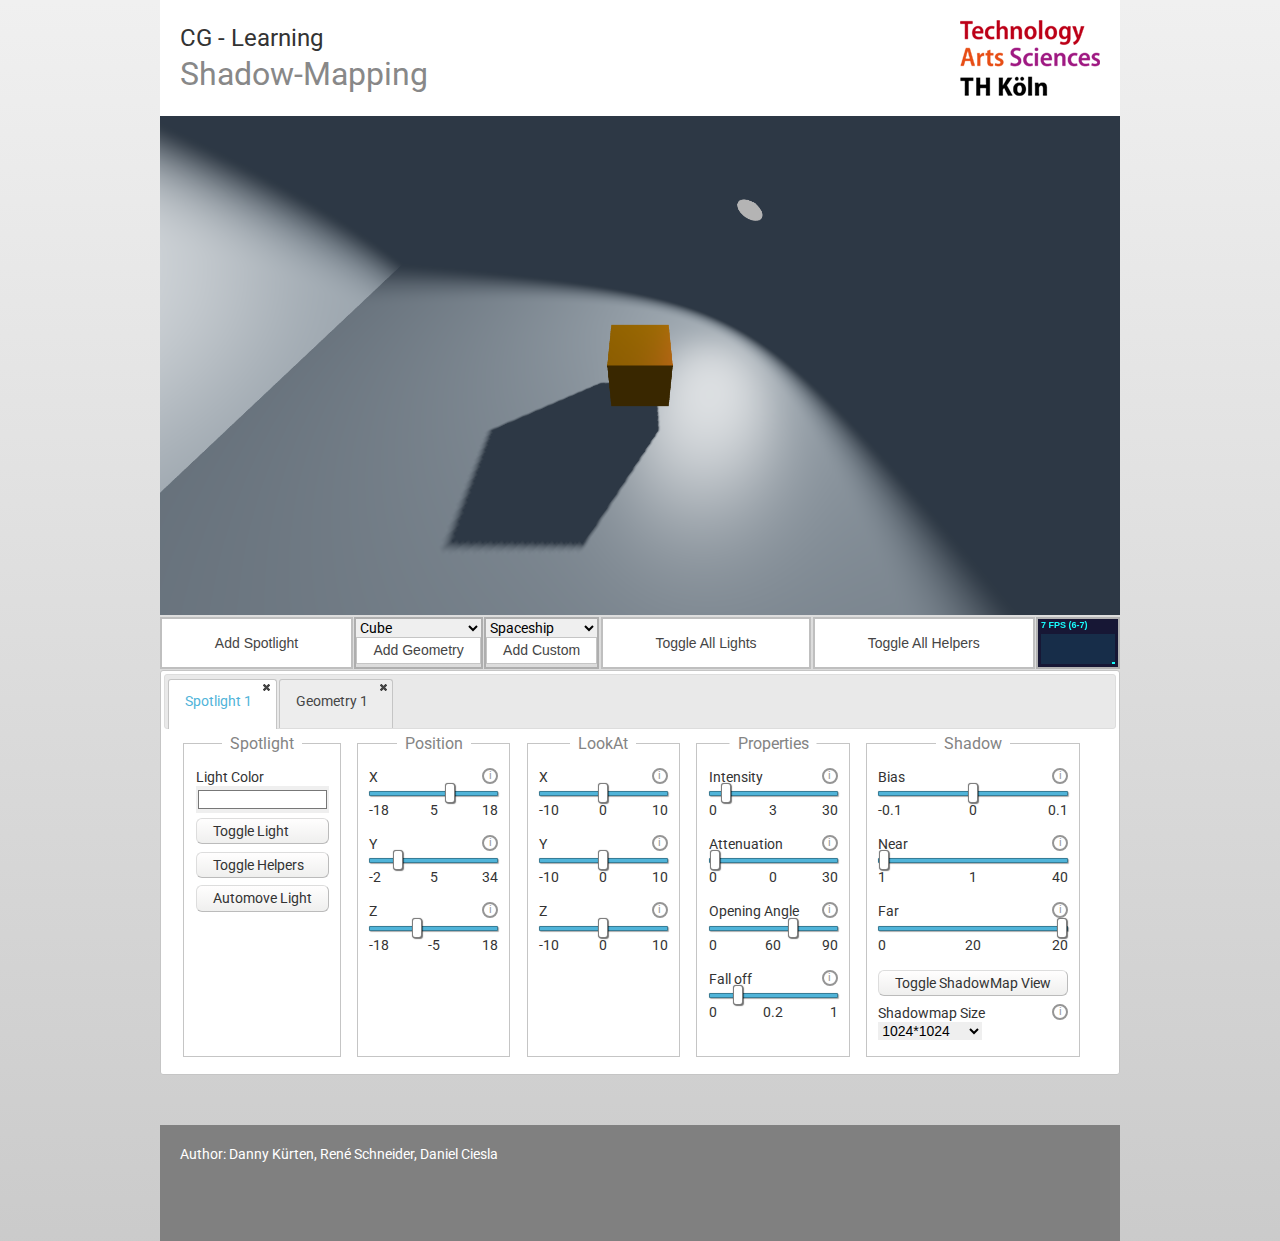
<file: ShadowmappingTool/index.html>
﻿<!doctype html>
<html lang="de-de">
<head>
    <meta charset="UTF-8">
    <title>TH Köln | CG-Learning | Shadow-Mapping</title>


    <link href='https://fonts.googleapis.com/css?family=Roboto:400,300,700,500|Roboto+Condensed:400,300,700'
          rel='stylesheet' type='text/css'>
    <link href="css/css.css" rel="stylesheet"/>
    <link href="js/jquery-ui-1_12_1/jquery-ui.css" rel="stylesheet">
    <script src="js/jquery-3.1.1.min.js"></script>

    <script src="js/three.min.js"></script>
    <script src="js/stats.min.js"></script>
    <script src="js/ShadowMapViewer.js"></script>
    <script src="js/UnpackDepthRGBAShader.js"></script>

    <script src="js/app.js"></script>
    <script src="js/AbstractShape.js"></script>
    <script src="js/GeometricalShape.js"></script>
    <script src="js/CustomShape.js"></script>
    <script src="js/SpotLight.js"></script>
    <!-- Loaders
    <script src="js/FileLoader.js"></script>
    <script src="js/JSONLoader.js"></script>
    <script src="js/ObjectLoader.js"></script>
    <script src="js/OBJLoader.js"></script>
    -->
    <script src="js/OrbitControls.js"></script>
    <script src="js/DragControls.js"></script>
    <script src="js/TrackballControls.js"></script>

    <script>
        var app;
        $(document).ready(function () {
            app = new App(document.getElementById("canvas--container"));
            console.log("App created");
            createTab("Spotlight");
            createTab("Basic");
            $( "#tabs" ).tabs({ active: 0 });           //Set Spotlight Tab on active
            for (var i = 0; i <= app.targets.length; i++) {
                if (app.targets == 'undefined') {
                    console.log("undefined found")
                }
                ;

            }
        });
    </script>
</head>

<body>

<div class="wrapper">
    <header>
        <img src="images/logo_THKoeln.png" alt="Logo der TH Köln"/>
        <h1>
            CG - Learning<br/>
            <span>Shadow-Mapping</span>
        </h1>
    </header>

    <main>
        <div id="canvas--container"></div>
        <div id="toolbar">
            <button id="button3" onclick="createTab('Spotlight')" class="ui-button ui-corner-all ui-widget">Add Spotlight</button>
            <div>
                <select id="geometry">
                    <option value="Box" selected>Cube</option>
                    <option value="Triangle">Pyramide</option>
                    <option value="Sphere">Sphere</option>
                </select>
                <button id="button4" onclick="createTab('Basic')" class="ui-button ui-corner-all ui-widget">Add Geometry</button>
            </div>
            <div>
                <select value="obj/monster.js" id="custom">
                    <option value="obj/ship/star-trek-sovereign-class-ussgeblendert.json">Spaceship</option>
                    <option value="obj/tank/german-panzer-ww2-ausf-b.json">Tank</option>
                    <option value="obj/train/steam-train.json">Train</option>
                </select>
                <button id="button5" onclick="createTab('Custom')" class="ui-button ui-corner-all ui-widget">Add Custom</button>
            </div>

            <button id="button1" onclick="app.toggleAllLights()" class="ui-button ui-corner-all ui-widget">Toggle All Lights</button>
            <button id="button2" onclick="app.toggleAllHelpers()" class="ui-button ui-corner-all ui-widget">Toggle All Helpers</button>
        </div>
        <div id="tabs">
            <ul>
            </ul>
        </div>

        <div id="templates" style="display:none"> <!-- Tab Templates -->
            <div id="Basic_template">
                <div class="group">

                    <div class="half">

                        <div class="title">Geometry</div>

                        <label for="colorPicker">Material Color</label>
                        <input type="color" onchange="app.currentTarget.setColHex(this.value)" id="colorPickerObject" class="colorPicker" value="#FF5900">

                        <label for="colorPicker">Specular Color</label>
                        <input type="color" onchange="app.currentTarget.setSpecHex(this.value)" id="colorPickerObjectSpecular" class="colorPicker" value="#FF5900">

                        <input type="checkbox" onchange="app.currentTarget.changeWireFrame()" id="wireFrame" class="toggleCheckbox">
                        <label for="wireFrame" class="margintop">Toggle Wireframe</label>

                        <input type="checkbox" onchange="app.changeTarget(this)" id="target" class="toggleCheckbox">
                        <label for="target">Focus Spotlights</label>

                    </div>

                    <div class="half">

                        <div class="title">Position</div>

                        <div class="inputWrapper">
                            <div class="tooltip">
                                <div class="tooltipButton">
                                </div>
                                <div class="tooltipContent">
                                    Set the X-Coordinate of the selected object
                                </div>
                            </div>
                            <label for="posX">X</label>
                            <input id="posX" oninput="app.currentTarget.setXPos(this.value)" type="range" min="-16" max="16" value="0"
                                   step=".5"/>
                            <div class="values">
                                <span>-16</span><span id="posXValue">0</span><span>16</span>
                            </div>
                        </div>

                        <div class="inputWrapper">
                            <div class="tooltip">
                                <div class="tooltipButton">
                                </div>
                                <div class="tooltipContent">
                                    Set the Y-Coordinate of the selected object
                                </div>
                            </div>
                            <label for="posY">Y</label>
                            <input id="posY" oninput="app.currentTarget.setYPos(this.value)" type="range" min="-0" max="32" value="0"
                                   step=".5"/>
                            <div class="values">
                                <span>0</span><span id="posYValue">0</span><span>32</span>
                            </div>
                        </div>

                        <div class="inputWrapper">
                            <div class="tooltip">
                                <div class="tooltipButton">
                                </div>
                                <div class="tooltipContent">
                                    Set the Z-Coordinate of the selected object
                                </div>
                            </div>
                            <label for="posZ">Z</label>
                            <input id="posZ" oninput="app.currentTarget.setZPos(this.value)" type="range" min="-16" max="16" value="0"
                                   step=".5"/>
                            <div class="values">
                                <span>-16</span><span id="posZValue">0</span><span>16</span>
                            </div>
                        </div>
                    </div>

                    <div class="half">

                        <div class="title">Size</div>

                        <div class="inputWrapper">
                            <div class="tooltip">
                                <div class="tooltipButton">
                                </div>
                                <div class="tooltipContent">
                                    Scale the X-Size of the selected object
                                </div>
                            </div>
                            <label for="scaleX">X</label>
                            <input id="scaleX" oninput="app.currentTarget.setXScale(this.value)" type="range" min=".1" max="5" value="1"
                                   step=".1"/>
                            <div class="values">
                                <span>0.1</span><span id="scaleXValue">1</span><span>5</span>
                            </div>
                        </div>

                        <div class="inputWrapper">
                            <div class="tooltip">
                                <div class="tooltipButton">
                                </div>
                                <div class="tooltipContent">
                                    Scale the Y-Size of the selected object
                                </div>
                            </div>
                            <label for="scaleY">Y</label>
                            <input id="scaleY" oninput="app.currentTarget.setYScale(this.value)" type="range" min=".1" max="5" value="1"
                                   step=".1"/>
                            <div class="values">
                                <span>0.1</span><span id="scaleYValue">1</span><span>5</span>
                            </div>
                        </div>

                        <div class="inputWrapper">
                            <div class="tooltip">
                                <div class="tooltipButton">
                                </div>
                                <div class="tooltipContent">
                                    Scale the Z-Size of the selected object
                                </div>
                            </div>
                            <label for="scaleZ">Z</label>
                            <input id="scaleZ" oninput="app.currentTarget.setZScale(this.value)" type="range" min=".1" max="5" value="1"
                                   step=".1"/>
                            <div class="values">
                                <span>0.1</span><span id="scaleZValue">1</span><span>5</span>
                            </div>
                        </div>
                    </div>

                    <div class="half">

                        <div class="title">Rotate</div>

                        <div class="inputWrapper">
                            <div class="tooltip">
                                <div class="tooltipButton">
                                </div>
                                <div class="tooltipContent">
                                    Rotate the selected object in X-Axis
                                </div>
                            </div>
                            <label for="rotateX">X</label>
                            <input id="rotateX" oninput="app.currentTarget.setXRotation(this.value)" type="range" min="0" max="360"
                                   value="0" step="1"/>
                            <div class="values">
                                <span>0</span><span id="rotateXValue">0</span><span>360</span>
                            </div>
                        </div>

                        <input type="checkbox" onchange="app.currentTarget.toggleXRotation()" id="toggleRotationX" class="toggleCheckbox">
                        <label for="toggleRotationX">Toggle X Rotation</label>

                        <div class="inputWrapper">
                            <div class="tooltip">
                                <div class="tooltipButton">
                                </div>
                                <div class="tooltipContent">
                                    Rotate the selected object in Y-Axis
                                </div>
                            </div>
                            <label for="rotateY">Y</label>
                            <input id="rotateY" oninput="app.currentTarget.setYRotation(this.value)" type="range" min="0" max="360"
                                   value="0" step="1"/>
                            <div class="values">
                                <span>0</span><span id="rotateYValue">0</span><span>360</span>
                            </div>
                        </div>

                        <input type="checkbox" onchange="app.currentTarget.toggleYRotation()" id="toggleRotationY" class="toggleCheckbox">
                        <label for="toggleRotationY">Toggle Y Rotation</label>

                        <div class="inputWrapper">
                            <div class="tooltip">
                                <div class="tooltipButton">
                                </div>
                                <div class="tooltipContent">
                                    Rotate the selected object in Z-Axis
                                </div>
                            </div>
                            <label for="rotateZ">Z</label>
                            <input id="rotateZ" oninput="app.currentTarget.setZRotation(this.value)" type="range" min="0" max="360"
                                   value="0" step="1"/>
                            <div class="values">
                                <span>0</span><span id="rotateZValue">0</span><span>360</span>
                            </div>
                        </div>

                        <input type="checkbox" onchange="app.currentTarget.toggleZRotation()" id="toggleRotationZ" class="toggleCheckbox">
                        <label for="toggleRotationZ">Toggle Z Rotation</label>

                    </div>

                    <div class="half">

                        <div class="title">PolygonOffset</div>

                        <input type="checkbox" onchange="app.currentTarget.setPolygonOffSet()" id="togglePolygonOffset" class="toggleCheckbox">
                        <label for="togglePolygonOffset">Toggle Polygon Offset</label>

                        <div class="inputWrapper">
                            <div class="tooltip">
                                <div class="tooltipButton">
                                </div>
                                <div class="tooltipContent">
                                    Set the factor of the polygon offset
                                </div>
                            </div>
                            <label for="factor">Factor</label>
                            <input id="factor" oninput="app.currentTarget.setFactor(this.value)" type="range" min="-5" max="5" value="1" step="1"/>
                            <div class="values">
                                <span>-5</span><span id="factorValue">1</span><span>5</span>
                            </div>
                        </div>


                        <div class="inputWrapper">
                            <div class="tooltip">
                                <div class="tooltipButton">
                                </div>
                                <div class="tooltipContent">
                                    Set the units of the polygon offset
                                </div>
                            </div>
                            <label for="units">Units</label>
                            <input id="units" oninput="app.currentTarget.setUnits(this.value)" type="range" min="0" max="10" value="0.1" step="0.1"/>
                            <div class="values">
                                <span>0</span><span id="unitsValue">0.1</span><span>1</span>
                            </div>
                        </div>

                    </div>
                </div>
            </div>

            <div id="Custom_template">
                <div class="group">

                    <div class="half">
                        <div class="title">CustomObject</div>
                        <input type="checkbox" onchange="app.changeTarget(this)" id="targetcustom" class="toggleCheckbox">
                        <label for="targetcustom">Focus Spotlights</label>
                    </div>

                    <div class="half">
                        <div class="title">Position</div>
                        <div class="inputWrapper">
                            <div class="tooltip">
                                <div class="tooltipButton">
                                </div>
                                <div class="tooltipContent">
                                    Set the X-Coordinate of the selected custom object
                                </div>
                            </div>
                            <label for="customPosX">X</label>
                            <input id="customPosX" oninput="app.currentTarget.setXPos(this.value)" type="range" min="-18" max="18" value="0" step=".5"/>
                            <div class="values">
                                <span>-18</span><span id="customPosXValue">0</span><span>18</span>
                            </div>
                        </div>

                        <div class="inputWrapper">
                            <div class="tooltip">
                                <div class="tooltipButton">
                                </div>
                                <div class="tooltipContent">
                                    Set the Y-Coordinate of the selected custom object
                                </div>
                            </div>
                            <label for="customPosY">Y</label>
                            <input id="customPosY"  oninput="app.currentTarget.setYPos(this.value)" type="range" min="-2" max="36" value="0" step=".5"/>
                            <div class="values">
                                <span>-2</span><span id="customPosYValue">0</span><span>36</span>
                            </div>
                        </div>

                        <div class="inputWrapper">
                            <div class="tooltip">
                                <div class="tooltipButton">
                                </div>
                                <div class="tooltipContent">
                                    Set the Z-Coordinate of the selected custom object
                                </div>
                            </div>
                            <label for="customPosZ">Z</label>
                            <input id="customPosZ" oninput="app.currentTarget.setZPos(this.value)"  type="range" min="-18" max="18" value="0" step=".5"/>
                            <div class="values">
                                <span>-18</span><span id="customPosZValue">0</span><span>18</span>
                            </div>
                        </div>
                    </div>

                    <div class="half">
                        <div class="title">Size</div>
                        <div class="inputWrapper">
                            <div class="tooltip">
                                <div class="tooltipButton">
                                </div>
                                <div class="tooltipContent">
                                    Scale the X-Size of the selected custom object
                                </div>
                            </div>
                            <label for="scaleCustomX">X</label>
                            <input id="scaleCustomX" oninput="app.currentTarget.setXScale(this.value)" type="range" min=".1" max="5" value="1" step=".1" />
                            <div class="values">
                                <span>0.1</span><span id="scaleCustomXValue">1</span><span>5</span>
                            </div>
                        </div>

                        <div class="inputWrapper">
                            <div class="tooltip">
                                <div class="tooltipButton">
                                </div>
                                <div class="tooltipContent">
                                    Scale the Y-Size of the selected custom object
                                </div>
                            </div>
                            <label for="scaleCustomY">Y</label>
                            <input id="scaleCustomY" oninput="app.currentTarget.setYScale(this.value)" type="range" min=".1" max="5" value="1" step=".1" />
                            <div class="values">
                                <span>0.1</span><span id="scaleCustomYValue">1</span><span>5</span>
                            </div>
                        </div>

                        <div class="inputWrapper">
                            <div class="tooltip">
                                <div class="tooltipButton">
                                </div>
                                <div class="tooltipContent">
                                    Scale the Z-Size of the selected custom object
                                </div>
                            </div>
                            <label for="scaleCustomZ">Z</label>
                            <input id="scaleCustomZ" oninput="app.currentTarget.setZScale(this.value)" type="range" min=".1" max="5" value="1" step=".1" />
                            <div class="values">
                                <span>0.1</span><span id="scaleCustomZValue">1</span><span>5</span>
                            </div>
                        </div>
                    </div>

                    <div class="half">
                        <div class="title">Rotation</div>
                        <div class="inputWrapper">
                            <div class="tooltip">
                                <div class="tooltipButton">
                                </div>
                                <div class="tooltipContent">
                                    Rotate the selected custom object in X-Axis
                                </div>
                            </div>
                            <label for="rotateCustomX">X</label>
                            <input id="rotateCustomX" oninput="app.currentTarget.setXRotation(this.value)" type="range" min="0" max="360" value="0" step="1" />
                            <div class="values">
                                <span>0</span><span id="rotateCustomXValue">0</span><span>360</span>
                            </div>
                        </div>
                        <input type="checkbox" onchange="app.currentTarget.toggleXRotation()" id="toggleCustomRotationX" class="toggleCheckbox">
                        <label for="toggleCustomRotationX">Toggle X Rotation</label>

                        <div class="inputWrapper">
                            <div class="tooltip">
                                <div class="tooltipButton">
                                </div>
                                <div class="tooltipContent">
                                    Rotate the selected custom object in Y-Axis
                                </div>
                            </div>
                            <label for="rotateCustomY">Y</label>
                            <input id="rotateCustomY" oninput="app.currentTarget.setYRotation(this.value)" type="range" min="0" max="360" value="0" step="1" />
                            <div class="values">
                                <span>0</span><span id="rotateCustomYValue">0</span><span>360</span>
                            </div>
                        </div>
                        <input type="checkbox" onchange="app.currentTarget.toggleYRotation()" id="toggleCustomRotationY" class="toggleCheckbox">
                        <label for="toggleCustomRotationY">Toggle Y Rotation</label>

                        <div class="inputWrapper">
                            <div class="tooltip">
                                <div class="tooltipButton">
                                </div>
                                <div class="tooltipContent">
                                    Rotate the selected custom object in Z-Axis
                                </div>
                            </div>
                            <label for="rotateCustomZ">Z</label>
                            <input id="rotateCustomZ" oninput="app.currentTarget.setZRotation(this.value)" type="range" min="0" max="360" value="0" step="1" />
                            <div class="values">
                                <span>0</span><span id="rotateCustomZValue">0</span><span>360</span>
                            </div>
                        </div>
                        <input type="checkbox" onchange="app.currentTarget.toggleZRotation()" id="toggleCustomRotationZ" class="toggleCheckbox">
                        <label for="toggleCustomRotationZ">Toggle Z Rotation</label>
                    </div>

                </div>
            </div>

            <div id="Spotlight_template">
                <div class="group">

                    <div class="half">
                        <div class="title">Spotlight</div>

                        <label for="colorPicker">Light Color</label>
                        <input type="color" onchange="app.currentTarget.setColHex(this.value)" id="colorPicker" class="colorPicker" value="#ffffff">

                        <div class="radio_container margintop">
                            <input type="checkbox" onclick="app.currentTarget.toggleLight()" id="toggleLight" class="toggleCheckbox" >
                            <label for="toggleLight">Toggle Light</label>

                            <input type="checkbox" onchange="app.currentTarget.toggleHelpers()" id="toggleHelpers" class="toggleCheckbox">
                            <label for="toggleHelpers">Toggle Helpers</label>

                            <input type="checkbox" onchange="app.currentTarget.setAutoMove()" id="moveLight" class="toggleCheckbox">
                            <label for="moveLight">Automove Light</label>

                        </div>

                    </div>

                    <div class="half">
                        <div class="title">Position</div>
                        <div class="inputWrapper">
                            <div class="tooltip">
                                <div class="tooltipButton">
                                </div>
                                <div class="tooltipContent">
                                    Set the X-Coordinate of the selected spotlight
                                </div>
                            </div>
                            <label for="spotPosX">X</label>
                            <input id="spotPosX" oninput="app.currentTarget.setXPos(this.value),app.currentTarget.setIndicatorPosX(this.value)" type="range" min="-18" max="18" value="5" step=".5"/>
                            <div class="values">
                                <span>-18</span><span id="spotPosXValue">5</span><span>18</span>
                            </div>
                        </div>

                        <div class="inputWrapper">
                            <div class="tooltip">
                                <div class="tooltipButton">
                                </div>
                                <div class="tooltipContent">
                                    Set the Y-Coordinate of the selected spotlight
                                </div>
                            </div>
                            <label for="spotPosY">Y</label>
                            <input id="spotPosY" oninput="app.currentTarget.setYPos(this.value),app.currentTarget.setIndicatorPosY(this.value)" type="range" min="-2" max="34" value="5" step=".5"/>
                            <div class="values">
                                <span>-2</span><span id="spotPosYValue">5</span><span>34</span>
                            </div>
                        </div>

                        <div class="inputWrapper">
                            <div class="tooltip">
                                <div class="tooltipButton">
                                </div>
                                <div class="tooltipContent">
                                    Set the Z-Coordinate of the selected spotlight
                                </div>
                            </div>
                            <label for="spotPosZ">Z</label>
                            <input id="spotPosZ" oninput="app.currentTarget.setZPos(this.value),app.currentTarget.setIndicatorPosZ(this.value)" type="range" min="-18" max="18" value="-5" step=".5"/>
                            <div class="values">
                                <span>-18</span><span id="spotPosZValue">-5</span><span>18</span>
                            </div>
                        </div>
                    </div>

                    <div class="half">
                        <div class="title">LookAt</div>
                        <div class="inputWrapper">
                            <div class="tooltip">
                                <div class="tooltipButton">
                                </div>
                                <div class="tooltipContent">
                                    Move the X-Coordinate of the Spotlights Target
                                </div>
                            </div>
                            <label for="LookAtXPosX">X</label>
                            <input id="LookAtXPosX" oninput="app.currentTarget.xTarget(this.value)" type="range" min="-10" max="10" value="0" step=".5"/>
                            <div class="values">
                                <span>-10</span><span id="LookAtXPosXValue">0</span><span>10</span>
                            </div>
                        </div>


                        <div class="inputWrapper">
                            <div class="tooltip">
                                <div class="tooltipButton">
                                </div>
                                <div class="tooltipContent">
                                    Move the Y-Coordinate of the Spotlights Target
                                </div>
                            </div>
                            <label for="LookAtYPosY">Y</label>
                            <input id="LookAtYPosY" oninput="app.currentTarget.yTarget(this.value)" type="range" min="-10" max="10" value="0" step=".5"/>
                            <div class="values">
                                <span>-10</span><span id="LookAtYPosYValue">0</span><span>10</span>
                            </div>
                        </div>

                        <div class="inputWrapper">
                            <div class="tooltip">
                                <div class="tooltipButton">
                                </div>
                                <div class="tooltipContent">
                                    Move the Z-Coordinate of the Spotlights Target
                                </div>
                            </div>
                            <label for="LookAtZPosZ">Z</label>
                            <input id="LookAtZPosZ" oninput="app.currentTarget.zTarget(this.value)" type="range" min="-10" max="10" value="0" step=".5"/>
                            <div class="values">
                                <span>-10</span><span id="LookAtZPosZValue">0</span><span>10</span>
                            </div>
                        </div>
                    </div>

                    <div class="half">
                        <div class="title">Properties</div>
                        <div class="inputWrapper">
                            <div class="tooltip">
                                <div class="tooltipButton">
                                </div>
                                <div class="tooltipContent">
                                    Set the numeric value of the light's strength/<strong>INTENSITY</strong>
                                </div>
                            </div>
                            <label for="intensity">Intensity</label>
                            <input id="intensity" oninput="app.currentTarget.setIntensity(this.value)" type="range" min="0" max="30" value="3" step="0.1"/>
                            <div class="values">
                                <span>0</span><span id="intensityValue">3</span><span>30</span>
                            </div>
                        </div>

                        <div class="inputWrapper">
                            <div class="tooltip">
                                <div class="tooltipButton">
                                </div>
                                <div class="tooltipContent">
                                    Set the maximum <strong>DISTANCE</strong> from origin where light will shine whose intensity is attenuated linearly based on distance from origin ( 0 = infinity )
                                </div>
                            </div>
                            <label for="distance">Attenuation</label>
                            <input id="distance" oninput="app.currentTarget.setDistance(this.value)" type="range" min="0" max="30" value="0" step="1"/>
                            <div class="values">
                                <span>0</span><span id="distanceValue">0</span><span>30</span>
                            </div>
                        </div>

                        <div class="inputWrapper">
                            <div class="tooltip">
                                <div class="tooltipButton">
                                </div>
                                <div class="tooltipContent">
                                    Set the maximum <strong>ANGLE</strong> of light dispersion from its direction
                                </div>
                            </div>
                            <label for="angle">Opening Angle</label>
                            <input id="angle" oninput="app.currentTarget.setAngle(this.value)" type="range" min="0" max="90" value="60" step="1"/>
                            <div class="values">
                                <span>0</span><span id="angleValue">60</span><span>90</span>
                            </div>
                        </div>

                        <div class="inputWrapper">
                            <div class="tooltip">
                                <div class="tooltipButton">
                                </div>
                                <div class="tooltipContent">
                                    Set the percent of the spotlight cone that is attenuated due to <strong>PENUMBRA</strong>
                                </div>
                            </div>
                            <label for="penumbra">Fall off</label>
                            <input id="penumbra" oninput="app.currentTarget.setPenumbra(this.value)" type="range" min="0" max="1" value=".2" step="0.05"/>
                            <div class="values">
                                <span>0</span><span id="penumbraValue">0.2</span><span>1</span>
                            </div>
                        </div>
                    </div>
                    <div class="half">
                        <div class="title">Shadow</div>
                        <div class="inputWrapper">
                            <div class="tooltip">
                                <div class="tooltipButton">
                                </div>
                                <div class="tooltipContent">
                                    Set the offset of the shadows position
                                </div>
                            </div>
                            <label for="bias">Bias</label>
                            <input id="bias" oninput="app.currentTarget.setBias(this.value)" type="range" min="-0.1" max="0.1" value="0" step=".0001"/>
                            <div class="values">
                                <span>-0.1</span><span id="biasValue">0</span><span>0.1</span>
                            </div>
                        </div>

                        <div class="inputWrapper">
                            <div class="tooltip">
                                <div class="tooltipButton">
                                </div>
                                <div class="tooltipContent">
                                    Set the minimum distance where objectives cast shadows
                                </div>
                            </div>
                            <label for="near">Near</label>
                            <input id="near" oninput="app.currentTarget.setNear(this.value)" type="range" min="1" max="40" value="1" step=".5"/>
                            <div class="values">
                                <span>1</span><span id="nearValue">1</span><span>40</span>
                            </div>
                        </div>

                        <div class="inputWrapper">
                            <div class="tooltip">
                                <div class="tooltipButton">
                                </div>
                                <div class="tooltipContent">
                                    Set the maximum distance where objectives cast shadows
                                </div>
                            </div>
                            <label for="far">Far</label>
                            <input id="far" oninput="app.currentTarget.setFar(this.value)" type="range" min="0" max="20" value="20" step=".5"/>
                            <div class="values">
                                <span>0</span><span id="farValue">20</span><span>20</span>
                            </div>
                        </div>

                        <input type="checkbox" onchange="app.toggleShadowMap(this)" id="toggleShadowViewer" class="toggleCheckbox" >
                        <label for="toggleShadowViewer">Toggle ShadowMap View</label>

                        <div class="inputWrapper">
                            <div class="tooltip">
                                <div class="tooltipButton">
                                </div>
                                <div class="tooltipContent">
                                    Set the resolution of the shadow map
                                </div>
                            </div>
                            <label for="selectShadowMapSize" class="margintop">Shadowmap Size</label>
                            <select id="selectShadowMapSize" onchange="app.currentTarget.setShadowMapSize(this.options[this.selectedIndex].value)">
                                <option value="64">64*64</option>
                                <option value="128">128*128</option>
                                <option value="256">256*256</option>
                                <option value="512">512*512</option>
                                <option value="1024" selected>1024*1024</option>
                                <option value="2048">2048*2048</option>
                                <option value="4096">4096*4096</option>
                                <option value="8192">8192*8192</option>
                                <option value="16384">16384*16384</option>
                            </select>
                        </div>

                    </div>

                </div>
            </div>
        </div>
        <script src="js/jquery-ui-1_12_1/external/jquery/jquery.js"></script>
        <script src="js/jquery-ui-1_12_1/jquery-ui.js"></script>
    </main>

    <footer>
        Author: Danny Kürten, René Schneider, Daniel Ciesla
    </footer>
</div>

<script>
    var tab_Type = $("#tab_type"),
        tabTemplate = "<li><a href='#{href}'>#{label}</a> <span class='ui-icon ui-icon-close' role='presentation'>Remove Tab</span></li>",
        tabCounter = 0;

    var tabs = $("#tabs").tabs();

    $('#tabs').on('tabsactivate', function (event, ui) {
        app.currentTarget = app.targets[ui.newTab.index()];
        //verhindert dass spotLight functionen auf andere objekte aufgerufen werden.
        if(app.currentTarget.threeobject != null) {
            if (app.currentTarget.threeobject.type != "SpotLight") {
                $('#moveLight').attr('checked', false);
            }
        }
    });

    function addTab() {
        createTab(tab_Type.val());
    }

    var geometryCount = 1,
        customCount = 1,
        spotlightCount = 1;

    // Actual addTab function: adds new tab using the input from the form above
    function createTab(objectType) {
        var label;
        var name = $("#object_name");
        var element;
        if (objectType == "Basic")
        {
            var type = $("#geometry");
            element = new GeometricalShape(type[0].value);
            label = 'Geometry ' + geometryCount;
            geometryCount++;
        }
        else if (objectType == "Custom")
        {
            var type = $("#custom");
            element = new CustomShape(type.val(), app.scene);// Sonderfall, da das Objekt erst später hinzugefügt wird
            label = 'Custom ' + customCount;
            customCount++;
        }
        else if (objectType == "Spotlight")
        {
            element = new SpotLight();
            label = 'Spotlight ' + spotlightCount;
            spotlightCount++;
        }
        else return;
        app.addObject(element);
        var id = "tabs-" + tabCounter,
            li = $(tabTemplate.replace(/#\{href\}/g, "#" + id).replace(/#\{label\}/g, label))


        var templates = document.querySelector('#templates');
        var template = document.querySelector('#' + objectType + '_template');
        var templateClone = template.cloneNode(true);
        var ids = templateClone.querySelectorAll('[id], [for]');
        ids.forEach(function(id) {
            if(id.id) {
                id.id = id.id + tabCounter;
            }
            if(id.getAttribute('for')) {
                id.setAttribute('for', id.getAttribute('for') + tabCounter);
            }
        });


        var inputs = templateClone.querySelectorAll('input[type="range"]');
        inputs.forEach(function(input) {
            input.addEventListener('input', function() {
                var values = this.nextSibling.nextSibling;
                values.querySelector('[id]').innerHTML = this.value;
            });
        });

        tabs.find(".ui-tabs-nav").append(li);
        templateClone.id = id;
        tabs.append(templateClone);
        tabs.tabs("refresh");
        var tabCount = $('#tabs >ul >li').length;
        $( "#tabs" ).tabs({ active: tabCount-1 });
        tabCounter++;
    }

    // Close icon: removing the tab on click
    tabs.on("click", "span.ui-icon-close", function () {
        var panelId = $(this).closest("li").remove().attr("aria-controls");
        app.removeObject(app.targets[$("#" + panelId).index() - 1]);
        $("#" + panelId).remove();
        tabs.tabs("refresh");
    });

</script>

</body>
</html>
</file>
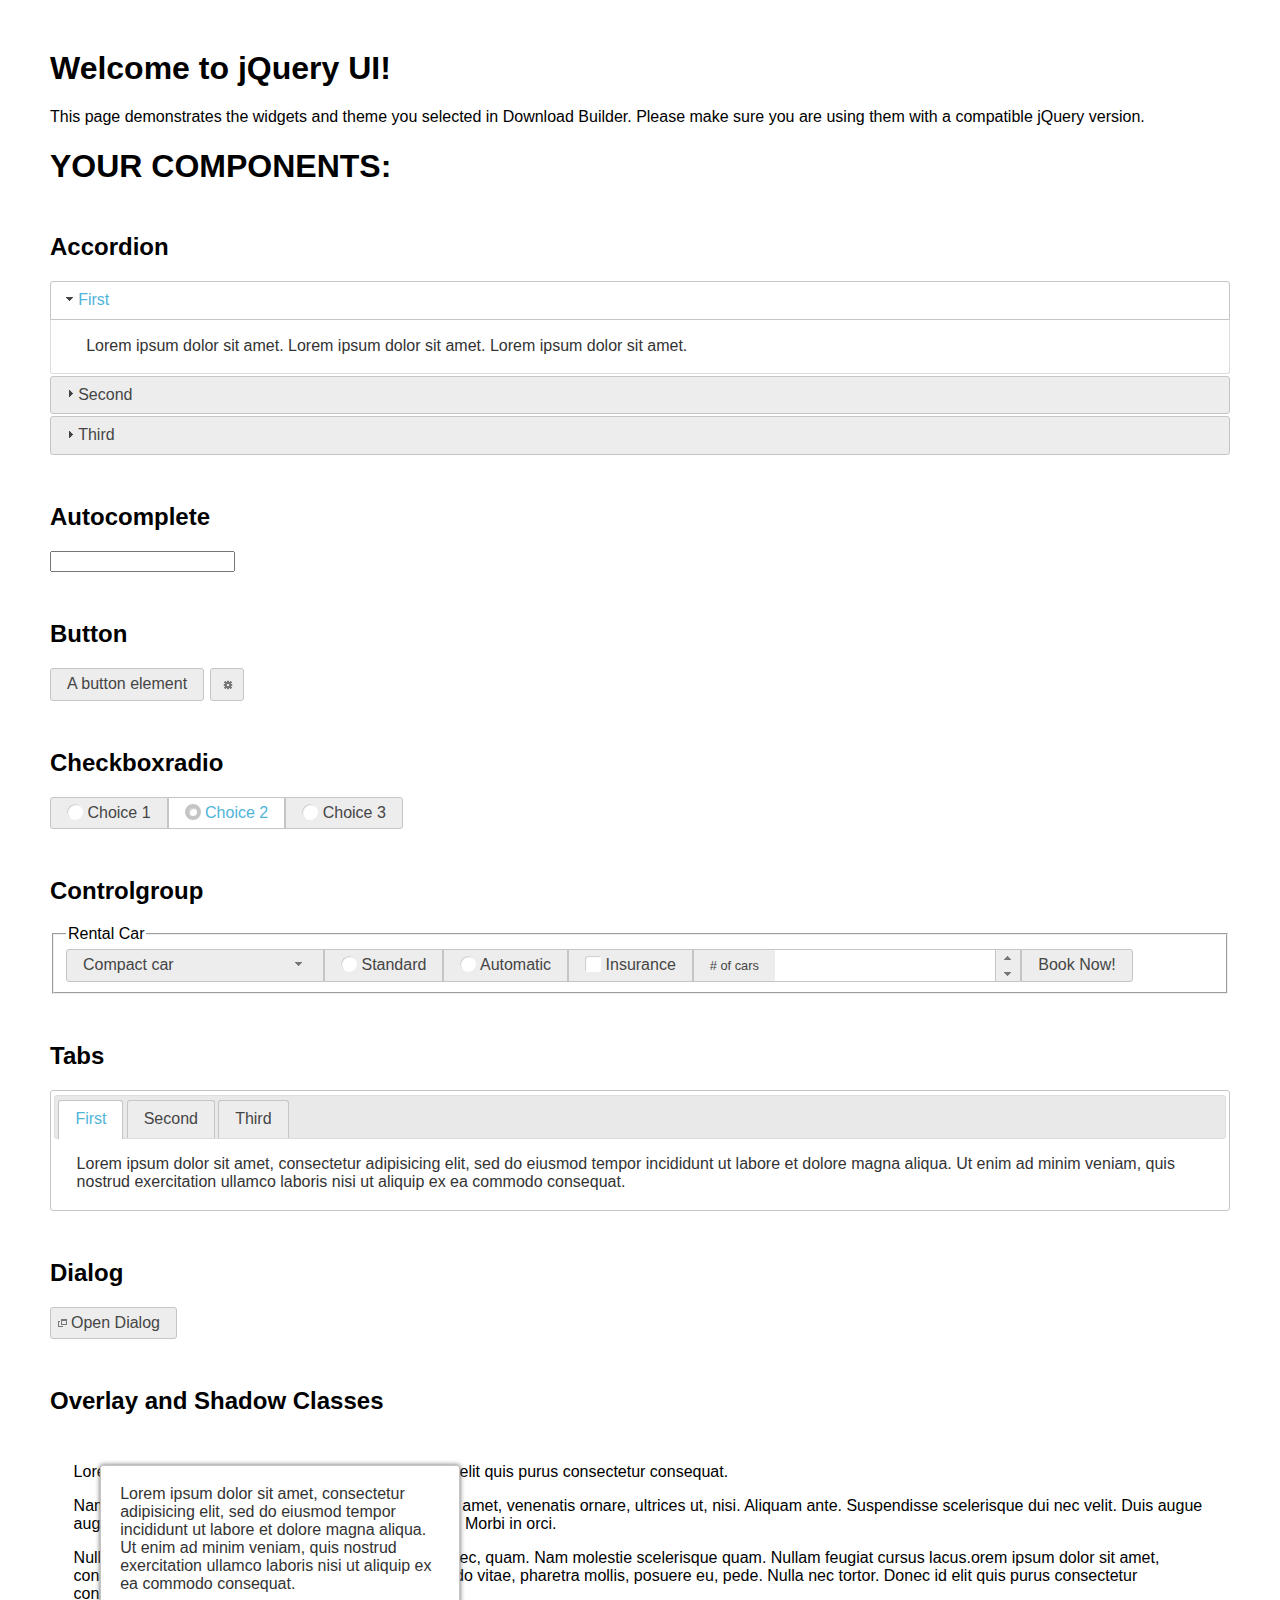
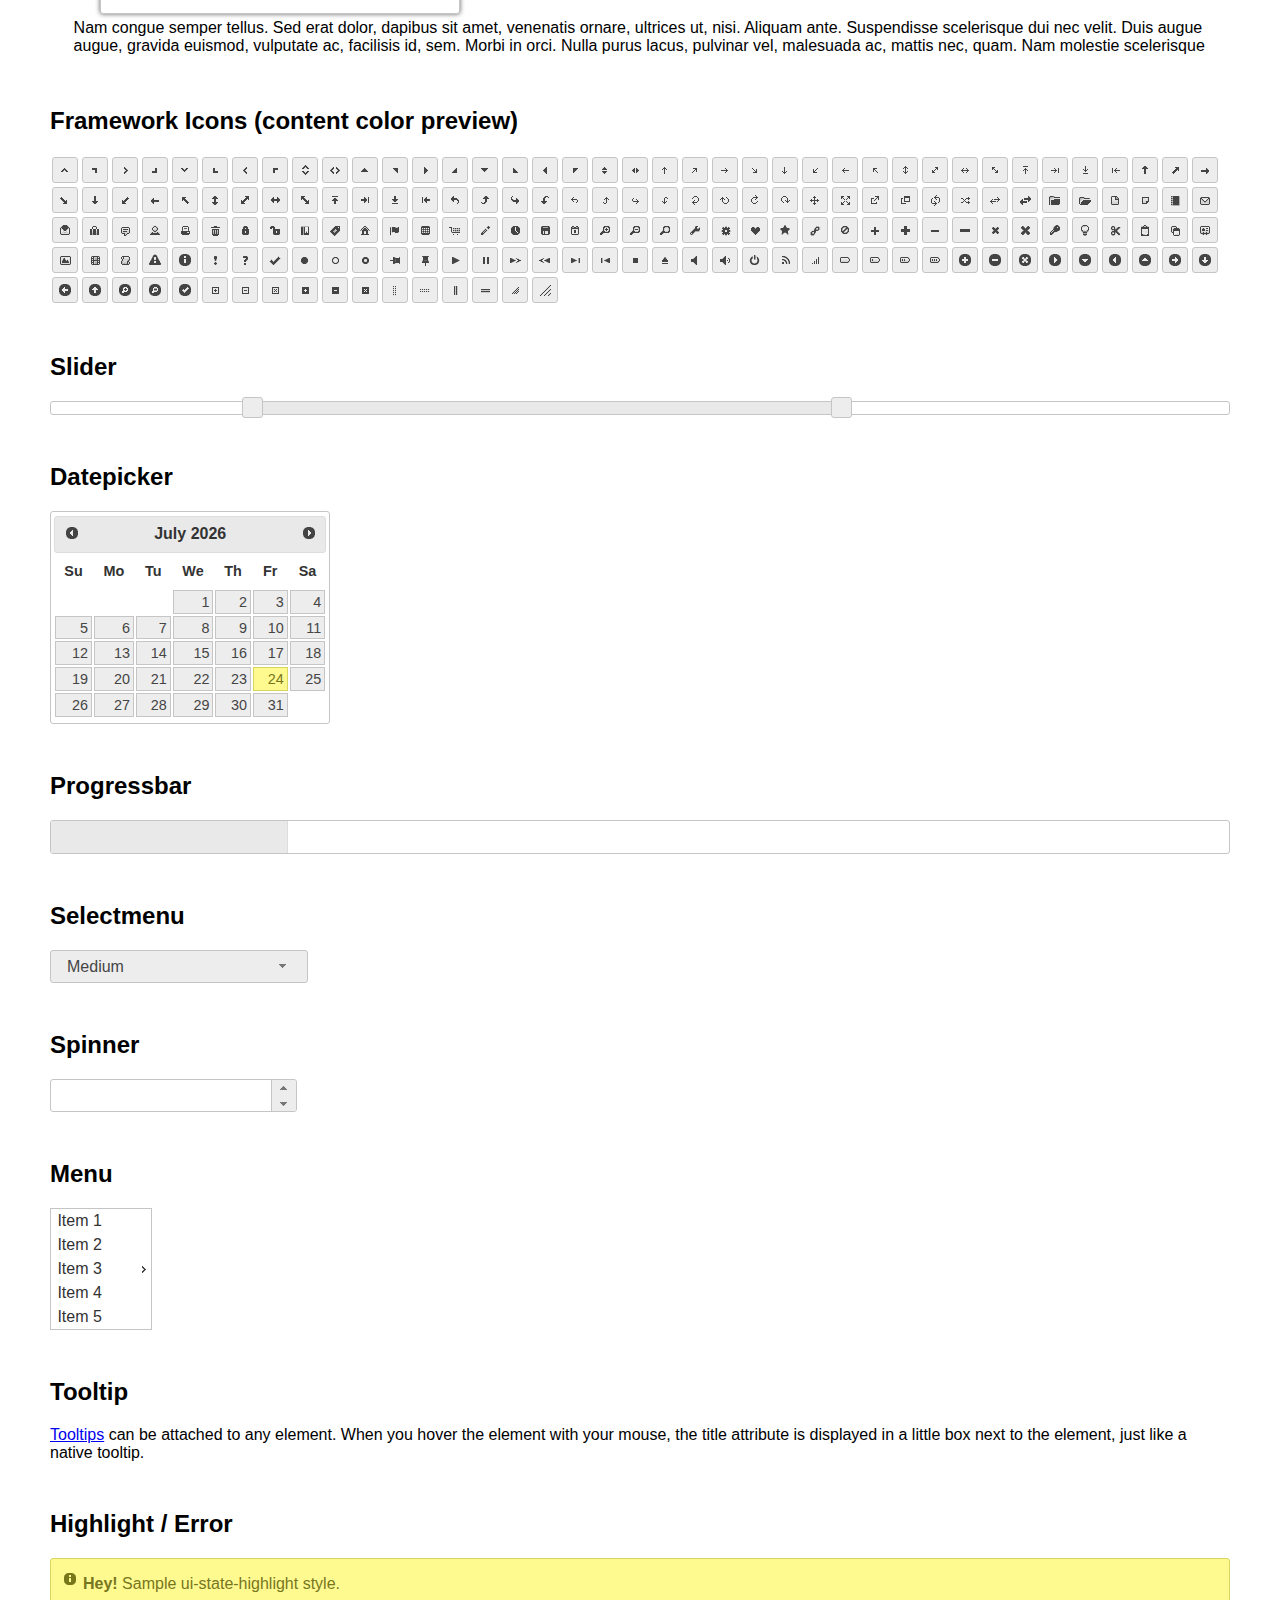
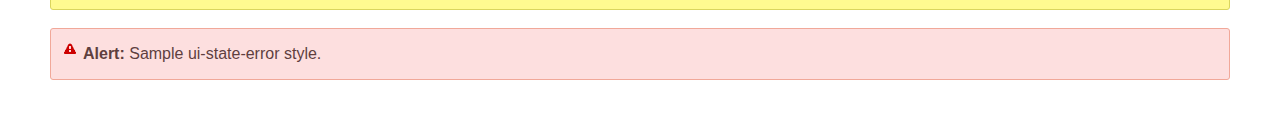
<file: ShadowmappingTool/js/jquery-ui-1_12_1/index.html>
<!doctype html>
<html lang="us">
<head>
	<meta charset="utf-8">
	<title>jQuery UI Example Page</title>
	<link href="jquery-ui.css" rel="stylesheet">
	<style>
	body{
		font-family: "Trebuchet MS", sans-serif;
		margin: 50px;
	}
	.demoHeaders {
		margin-top: 2em;
	}
	#dialog-link {
		padding: .4em 1em .4em 20px;
		text-decoration: none;
		position: relative;
	}
	#dialog-link span.ui-icon {
		margin: 0 5px 0 0;
		position: absolute;
		left: .2em;
		top: 50%;
		margin-top: -8px;
	}
	#icons {
		margin: 0;
		padding: 0;
	}
	#icons li {
		margin: 2px;
		position: relative;
		padding: 4px 0;
		cursor: pointer;
		float: left;
		list-style: none;
	}
	#icons span.ui-icon {
		float: left;
		margin: 0 4px;
	}
	.fakewindowcontain .ui-widget-overlay {
		position: absolute;
	}
	select {
		width: 200px;
	}
	</style>
</head>
<body>

<h1>Welcome to jQuery UI!</h1>

<div class="ui-widget">
	<p>This page demonstrates the widgets and theme you selected in Download Builder. Please make sure you are using them with a compatible jQuery version.</p>
</div>

<h1>YOUR COMPONENTS:</h1>


<!-- Accordion -->
<h2 class="demoHeaders">Accordion</h2>
<div id="accordion">
	<h3>First</h3>
	<div>Lorem ipsum dolor sit amet. Lorem ipsum dolor sit amet. Lorem ipsum dolor sit amet.</div>
	<h3>Second</h3>
	<div>Phasellus mattis tincidunt nibh.</div>
	<h3>Third</h3>
	<div>Nam dui erat, auctor a, dignissim quis.</div>
</div>



<!-- Autocomplete -->
<h2 class="demoHeaders">Autocomplete</h2>
<div>
	<input id="autocomplete" title="type &quot;a&quot;">
</div>



<!-- Button -->
<h2 class="demoHeaders">Button</h2>
<button id="button">A button element</button>
<button id="button-icon">An icon-only button</button>



<!-- Checkboxradio -->
<h2 class="demoHeaders">Checkboxradio</h2>
<form style="margin-top: 1em;">
	<div id="radioset">
		<input type="radio" id="radio1" name="radio"><label for="radio1">Choice 1</label>
		<input type="radio" id="radio2" name="radio" checked="checked"><label for="radio2">Choice 2</label>
		<input type="radio" id="radio3" name="radio"><label for="radio3">Choice 3</label>
	</div>
</form>



<!-- Controlgroup -->
<h2 class="demoHeaders">Controlgroup</h2>
<fieldset>
	<legend>Rental Car</legend>
	<div id="controlgroup">
		<select id="car-type">
			<option>Compact car</option>
			<option>Midsize car</option>
			<option>Full size car</option>
			<option>SUV</option>
			<option>Luxury</option>
			<option>Truck</option>
			<option>Van</option>
		</select>
		<label for="transmission-standard">Standard</label>
		<input type="radio" name="transmission" id="transmission-standard">
		<label for="transmission-automatic">Automatic</label>
		<input type="radio" name="transmission" id="transmission-automatic">
		<label for="insurance">Insurance</label>
		<input type="checkbox" name="insurance" id="insurance">
		<label for="horizontal-spinner" class="ui-controlgroup-label"># of cars</label>
		<input id="horizontal-spinner" class="ui-spinner-input">
		<button>Book Now!</button>
	</div>
</fieldset>



<!-- Tabs -->
<h2 class="demoHeaders">Tabs</h2>
<div id="tabs">
	<ul>
		<li><a href="#tabs-1">First</a></li>
		<li><a href="#tabs-2">Second</a></li>
		<li><a href="#tabs-3">Third</a></li>
	</ul>
	<div id="tabs-1">Lorem ipsum dolor sit amet, consectetur adipisicing elit, sed do eiusmod tempor incididunt ut labore et dolore magna aliqua. Ut enim ad minim veniam, quis nostrud exercitation ullamco laboris nisi ut aliquip ex ea commodo consequat.</div>
	<div id="tabs-2">Phasellus mattis tincidunt nibh. Cras orci urna, blandit id, pretium vel, aliquet ornare, felis. Maecenas scelerisque sem non nisl. Fusce sed lorem in enim dictum bibendum.</div>
	<div id="tabs-3">Nam dui erat, auctor a, dignissim quis, sollicitudin eu, felis. Pellentesque nisi urna, interdum eget, sagittis et, consequat vestibulum, lacus. Mauris porttitor ullamcorper augue.</div>
</div>



<h2 class="demoHeaders">Dialog</h2>
<p>
	<button id="dialog-link" class="ui-button ui-corner-all ui-widget">
		<span class="ui-icon ui-icon-newwin"></span>Open Dialog
	</button>
</p>

<h2 class="demoHeaders">Overlay and Shadow Classes</h2>
<div style="position: relative; width: 96%; height: 200px; padding:1% 2%; overflow:hidden;" class="fakewindowcontain">
	<p>Lorem ipsum dolor sit amet,  Nulla nec tortor. Donec id elit quis purus consectetur consequat. </p><p>Nam congue semper tellus. Sed erat dolor, dapibus sit amet, venenatis ornare, ultrices ut, nisi. Aliquam ante. Suspendisse scelerisque dui nec velit. Duis augue augue, gravida euismod, vulputate ac, facilisis id, sem. Morbi in orci. </p><p>Nulla purus lacus, pulvinar vel, malesuada ac, mattis nec, quam. Nam molestie scelerisque quam. Nullam feugiat cursus lacus.orem ipsum dolor sit amet, consectetur adipiscing elit. Donec libero risus, commodo vitae, pharetra mollis, posuere eu, pede. Nulla nec tortor. Donec id elit quis purus consectetur consequat. </p><p>Nam congue semper tellus. Sed erat dolor, dapibus sit amet, venenatis ornare, ultrices ut, nisi. Aliquam ante. Suspendisse scelerisque dui nec velit. Duis augue augue, gravida euismod, vulputate ac, facilisis id, sem. Morbi in orci. Nulla purus lacus, pulvinar vel, malesuada ac, mattis nec, quam. Nam molestie scelerisque quam. </p><p>Nullam feugiat cursus lacus.orem ipsum dolor sit amet, consectetur adipiscing elit. Donec libero risus, commodo vitae, pharetra mollis, posuere eu, pede. Nulla nec tortor. Donec id elit quis purus consectetur consequat. Nam congue semper tellus. Sed erat dolor, dapibus sit amet, venenatis ornare, ultrices ut, nisi. Aliquam ante. </p><p>Suspendisse scelerisque dui nec velit. Duis augue augue, gravida euismod, vulputate ac, facilisis id, sem. Morbi in orci. Nulla purus lacus, pulvinar vel, malesuada ac, mattis nec, quam. Nam molestie scelerisque quam. Nullam feugiat cursus lacus.orem ipsum dolor sit amet, consectetur adipiscing elit. Donec libero risus, commodo vitae, pharetra mollis, posuere eu, pede. Nulla nec tortor. Donec id elit quis purus consectetur consequat. Nam congue semper tellus. Sed erat dolor, dapibus sit amet, venenatis ornare, ultrices ut, nisi. </p>

	<!-- ui-dialog -->
	<div class="ui-widget-overlay ui-front"></div>
	<div style="position: absolute; width: 320px; left: 50px; top: 30px; padding: 1.2em" class="ui-widget ui-front ui-widget-content ui-corner-all ui-widget-shadow">
		Lorem ipsum dolor sit amet, consectetur adipisicing elit, sed do eiusmod tempor incididunt ut labore et dolore magna aliqua. Ut enim ad minim veniam, quis nostrud exercitation ullamco laboris nisi ut aliquip ex ea commodo consequat.
	</div>

</div>

<!-- ui-dialog -->
<div id="dialog" title="Dialog Title">
	<p>Lorem ipsum dolor sit amet, consectetur adipisicing elit, sed do eiusmod tempor incididunt ut labore et dolore magna aliqua. Ut enim ad minim veniam, quis nostrud exercitation ullamco laboris nisi ut aliquip ex ea commodo consequat.</p>
</div>



<h2 class="demoHeaders">Framework Icons (content color preview)</h2>
<ul id="icons" class="ui-widget ui-helper-clearfix">
	<li class="ui-state-default ui-corner-all" title=".ui-icon-caret-1-n"><span class="ui-icon ui-icon-caret-1-n"></span></li>
	<li class="ui-state-default ui-corner-all" title=".ui-icon-caret-1-ne"><span class="ui-icon ui-icon-caret-1-ne"></span></li>
	<li class="ui-state-default ui-corner-all" title=".ui-icon-caret-1-e"><span class="ui-icon ui-icon-caret-1-e"></span></li>
	<li class="ui-state-default ui-corner-all" title=".ui-icon-caret-1-se"><span class="ui-icon ui-icon-caret-1-se"></span></li>
	<li class="ui-state-default ui-corner-all" title=".ui-icon-caret-1-s"><span class="ui-icon ui-icon-caret-1-s"></span></li>
	<li class="ui-state-default ui-corner-all" title=".ui-icon-caret-1-sw"><span class="ui-icon ui-icon-caret-1-sw"></span></li>
	<li class="ui-state-default ui-corner-all" title=".ui-icon-caret-1-w"><span class="ui-icon ui-icon-caret-1-w"></span></li>
	<li class="ui-state-default ui-corner-all" title=".ui-icon-caret-1-nw"><span class="ui-icon ui-icon-caret-1-nw"></span></li>
	<li class="ui-state-default ui-corner-all" title=".ui-icon-caret-2-n-s"><span class="ui-icon ui-icon-caret-2-n-s"></span></li>
	<li class="ui-state-default ui-corner-all" title=".ui-icon-caret-2-e-w"><span class="ui-icon ui-icon-caret-2-e-w"></span></li>
	<li class="ui-state-default ui-corner-all" title=".ui-icon-triangle-1-n"><span class="ui-icon ui-icon-triangle-1-n"></span></li>
	<li class="ui-state-default ui-corner-all" title=".ui-icon-triangle-1-ne"><span class="ui-icon ui-icon-triangle-1-ne"></span></li>
	<li class="ui-state-default ui-corner-all" title=".ui-icon-triangle-1-e"><span class="ui-icon ui-icon-triangle-1-e"></span></li>
	<li class="ui-state-default ui-corner-all" title=".ui-icon-triangle-1-se"><span class="ui-icon ui-icon-triangle-1-se"></span></li>
	<li class="ui-state-default ui-corner-all" title=".ui-icon-triangle-1-s"><span class="ui-icon ui-icon-triangle-1-s"></span></li>
	<li class="ui-state-default ui-corner-all" title=".ui-icon-triangle-1-sw"><span class="ui-icon ui-icon-triangle-1-sw"></span></li>
	<li class="ui-state-default ui-corner-all" title=".ui-icon-triangle-1-w"><span class="ui-icon ui-icon-triangle-1-w"></span></li>
	<li class="ui-state-default ui-corner-all" title=".ui-icon-triangle-1-nw"><span class="ui-icon ui-icon-triangle-1-nw"></span></li>
	<li class="ui-state-default ui-corner-all" title=".ui-icon-triangle-2-n-s"><span class="ui-icon ui-icon-triangle-2-n-s"></span></li>
	<li class="ui-state-default ui-corner-all" title=".ui-icon-triangle-2-e-w"><span class="ui-icon ui-icon-triangle-2-e-w"></span></li>
	<li class="ui-state-default ui-corner-all" title=".ui-icon-arrow-1-n"><span class="ui-icon ui-icon-arrow-1-n"></span></li>
	<li class="ui-state-default ui-corner-all" title=".ui-icon-arrow-1-ne"><span class="ui-icon ui-icon-arrow-1-ne"></span></li>
	<li class="ui-state-default ui-corner-all" title=".ui-icon-arrow-1-e"><span class="ui-icon ui-icon-arrow-1-e"></span></li>
	<li class="ui-state-default ui-corner-all" title=".ui-icon-arrow-1-se"><span class="ui-icon ui-icon-arrow-1-se"></span></li>
	<li class="ui-state-default ui-corner-all" title=".ui-icon-arrow-1-s"><span class="ui-icon ui-icon-arrow-1-s"></span></li>
	<li class="ui-state-default ui-corner-all" title=".ui-icon-arrow-1-sw"><span class="ui-icon ui-icon-arrow-1-sw"></span></li>
	<li class="ui-state-default ui-corner-all" title=".ui-icon-arrow-1-w"><span class="ui-icon ui-icon-arrow-1-w"></span></li>
	<li class="ui-state-default ui-corner-all" title=".ui-icon-arrow-1-nw"><span class="ui-icon ui-icon-arrow-1-nw"></span></li>
	<li class="ui-state-default ui-corner-all" title=".ui-icon-arrow-2-n-s"><span class="ui-icon ui-icon-arrow-2-n-s"></span></li>
	<li class="ui-state-default ui-corner-all" title=".ui-icon-arrow-2-ne-sw"><span class="ui-icon ui-icon-arrow-2-ne-sw"></span></li>
	<li class="ui-state-default ui-corner-all" title=".ui-icon-arrow-2-e-w"><span class="ui-icon ui-icon-arrow-2-e-w"></span></li>
	<li class="ui-state-default ui-corner-all" title=".ui-icon-arrow-2-se-nw"><span class="ui-icon ui-icon-arrow-2-se-nw"></span></li>
	<li class="ui-state-default ui-corner-all" title=".ui-icon-arrowstop-1-n"><span class="ui-icon ui-icon-arrowstop-1-n"></span></li>
	<li class="ui-state-default ui-corner-all" title=".ui-icon-arrowstop-1-e"><span class="ui-icon ui-icon-arrowstop-1-e"></span></li>
	<li class="ui-state-default ui-corner-all" title=".ui-icon-arrowstop-1-s"><span class="ui-icon ui-icon-arrowstop-1-s"></span></li>
	<li class="ui-state-default ui-corner-all" title=".ui-icon-arrowstop-1-w"><span class="ui-icon ui-icon-arrowstop-1-w"></span></li>
	<li class="ui-state-default ui-corner-all" title=".ui-icon-arrowthick-1-n"><span class="ui-icon ui-icon-arrowthick-1-n"></span></li>
	<li class="ui-state-default ui-corner-all" title=".ui-icon-arrowthick-1-ne"><span class="ui-icon ui-icon-arrowthick-1-ne"></span></li>
	<li class="ui-state-default ui-corner-all" title=".ui-icon-arrowthick-1-e"><span class="ui-icon ui-icon-arrowthick-1-e"></span></li>
	<li class="ui-state-default ui-corner-all" title=".ui-icon-arrowthick-1-se"><span class="ui-icon ui-icon-arrowthick-1-se"></span></li>
	<li class="ui-state-default ui-corner-all" title=".ui-icon-arrowthick-1-s"><span class="ui-icon ui-icon-arrowthick-1-s"></span></li>
	<li class="ui-state-default ui-corner-all" title=".ui-icon-arrowthick-1-sw"><span class="ui-icon ui-icon-arrowthick-1-sw"></span></li>
	<li class="ui-state-default ui-corner-all" title=".ui-icon-arrowthick-1-w"><span class="ui-icon ui-icon-arrowthick-1-w"></span></li>
	<li class="ui-state-default ui-corner-all" title=".ui-icon-arrowthick-1-nw"><span class="ui-icon ui-icon-arrowthick-1-nw"></span></li>
	<li class="ui-state-default ui-corner-all" title=".ui-icon-arrowthick-2-n-s"><span class="ui-icon ui-icon-arrowthick-2-n-s"></span></li>
	<li class="ui-state-default ui-corner-all" title=".ui-icon-arrowthick-2-ne-sw"><span class="ui-icon ui-icon-arrowthick-2-ne-sw"></span></li>
	<li class="ui-state-default ui-corner-all" title=".ui-icon-arrowthick-2-e-w"><span class="ui-icon ui-icon-arrowthick-2-e-w"></span></li>
	<li class="ui-state-default ui-corner-all" title=".ui-icon-arrowthick-2-se-nw"><span class="ui-icon ui-icon-arrowthick-2-se-nw"></span></li>
	<li class="ui-state-default ui-corner-all" title=".ui-icon-arrowthickstop-1-n"><span class="ui-icon ui-icon-arrowthickstop-1-n"></span></li>
	<li class="ui-state-default ui-corner-all" title=".ui-icon-arrowthickstop-1-e"><span class="ui-icon ui-icon-arrowthickstop-1-e"></span></li>
	<li class="ui-state-default ui-corner-all" title=".ui-icon-arrowthickstop-1-s"><span class="ui-icon ui-icon-arrowthickstop-1-s"></span></li>
	<li class="ui-state-default ui-corner-all" title=".ui-icon-arrowthickstop-1-w"><span class="ui-icon ui-icon-arrowthickstop-1-w"></span></li>
	<li class="ui-state-default ui-corner-all" title=".ui-icon-arrowreturnthick-1-w"><span class="ui-icon ui-icon-arrowreturnthick-1-w"></span></li>
	<li class="ui-state-default ui-corner-all" title=".ui-icon-arrowreturnthick-1-n"><span class="ui-icon ui-icon-arrowreturnthick-1-n"></span></li>
	<li class="ui-state-default ui-corner-all" title=".ui-icon-arrowreturnthick-1-e"><span class="ui-icon ui-icon-arrowreturnthick-1-e"></span></li>
	<li class="ui-state-default ui-corner-all" title=".ui-icon-arrowreturnthick-1-s"><span class="ui-icon ui-icon-arrowreturnthick-1-s"></span></li>
	<li class="ui-state-default ui-corner-all" title=".ui-icon-arrowreturn-1-w"><span class="ui-icon ui-icon-arrowreturn-1-w"></span></li>
	<li class="ui-state-default ui-corner-all" title=".ui-icon-arrowreturn-1-n"><span class="ui-icon ui-icon-arrowreturn-1-n"></span></li>
	<li class="ui-state-default ui-corner-all" title=".ui-icon-arrowreturn-1-e"><span class="ui-icon ui-icon-arrowreturn-1-e"></span></li>
	<li class="ui-state-default ui-corner-all" title=".ui-icon-arrowreturn-1-s"><span class="ui-icon ui-icon-arrowreturn-1-s"></span></li>
	<li class="ui-state-default ui-corner-all" title=".ui-icon-arrowrefresh-1-w"><span class="ui-icon ui-icon-arrowrefresh-1-w"></span></li>
	<li class="ui-state-default ui-corner-all" title=".ui-icon-arrowrefresh-1-n"><span class="ui-icon ui-icon-arrowrefresh-1-n"></span></li>
	<li class="ui-state-default ui-corner-all" title=".ui-icon-arrowrefresh-1-e"><span class="ui-icon ui-icon-arrowrefresh-1-e"></span></li>
	<li class="ui-state-default ui-corner-all" title=".ui-icon-arrowrefresh-1-s"><span class="ui-icon ui-icon-arrowrefresh-1-s"></span></li>
	<li class="ui-state-default ui-corner-all" title=".ui-icon-arrow-4"><span class="ui-icon ui-icon-arrow-4"></span></li>
	<li class="ui-state-default ui-corner-all" title=".ui-icon-arrow-4-diag"><span class="ui-icon ui-icon-arrow-4-diag"></span></li>
	<li class="ui-state-default ui-corner-all" title=".ui-icon-extlink"><span class="ui-icon ui-icon-extlink"></span></li>
	<li class="ui-state-default ui-corner-all" title=".ui-icon-newwin"><span class="ui-icon ui-icon-newwin"></span></li>
	<li class="ui-state-default ui-corner-all" title=".ui-icon-refresh"><span class="ui-icon ui-icon-refresh"></span></li>
	<li class="ui-state-default ui-corner-all" title=".ui-icon-shuffle"><span class="ui-icon ui-icon-shuffle"></span></li>
	<li class="ui-state-default ui-corner-all" title=".ui-icon-transfer-e-w"><span class="ui-icon ui-icon-transfer-e-w"></span></li>
	<li class="ui-state-default ui-corner-all" title=".ui-icon-transferthick-e-w"><span class="ui-icon ui-icon-transferthick-e-w"></span></li>
	<li class="ui-state-default ui-corner-all" title=".ui-icon-folder-collapsed"><span class="ui-icon ui-icon-folder-collapsed"></span></li>
	<li class="ui-state-default ui-corner-all" title=".ui-icon-folder-open"><span class="ui-icon ui-icon-folder-open"></span></li>
	<li class="ui-state-default ui-corner-all" title=".ui-icon-document"><span class="ui-icon ui-icon-document"></span></li>
	<li class="ui-state-default ui-corner-all" title=".ui-icon-document-b"><span class="ui-icon ui-icon-document-b"></span></li>
	<li class="ui-state-default ui-corner-all" title=".ui-icon-note"><span class="ui-icon ui-icon-note"></span></li>
	<li class="ui-state-default ui-corner-all" title=".ui-icon-mail-closed"><span class="ui-icon ui-icon-mail-closed"></span></li>
	<li class="ui-state-default ui-corner-all" title=".ui-icon-mail-open"><span class="ui-icon ui-icon-mail-open"></span></li>
	<li class="ui-state-default ui-corner-all" title=".ui-icon-suitcase"><span class="ui-icon ui-icon-suitcase"></span></li>
	<li class="ui-state-default ui-corner-all" title=".ui-icon-comment"><span class="ui-icon ui-icon-comment"></span></li>
	<li class="ui-state-default ui-corner-all" title=".ui-icon-person"><span class="ui-icon ui-icon-person"></span></li>
	<li class="ui-state-default ui-corner-all" title=".ui-icon-print"><span class="ui-icon ui-icon-print"></span></li>
	<li class="ui-state-default ui-corner-all" title=".ui-icon-trash"><span class="ui-icon ui-icon-trash"></span></li>
	<li class="ui-state-default ui-corner-all" title=".ui-icon-locked"><span class="ui-icon ui-icon-locked"></span></li>
	<li class="ui-state-default ui-corner-all" title=".ui-icon-unlocked"><span class="ui-icon ui-icon-unlocked"></span></li>
	<li class="ui-state-default ui-corner-all" title=".ui-icon-bookmark"><span class="ui-icon ui-icon-bookmark"></span></li>
	<li class="ui-state-default ui-corner-all" title=".ui-icon-tag"><span class="ui-icon ui-icon-tag"></span></li>
	<li class="ui-state-default ui-corner-all" title=".ui-icon-home"><span class="ui-icon ui-icon-home"></span></li>
	<li class="ui-state-default ui-corner-all" title=".ui-icon-flag"><span class="ui-icon ui-icon-flag"></span></li>
	<li class="ui-state-default ui-corner-all" title=".ui-icon-calculator"><span class="ui-icon ui-icon-calculator"></span></li>
	<li class="ui-state-default ui-corner-all" title=".ui-icon-cart"><span class="ui-icon ui-icon-cart"></span></li>
	<li class="ui-state-default ui-corner-all" title=".ui-icon-pencil"><span class="ui-icon ui-icon-pencil"></span></li>
	<li class="ui-state-default ui-corner-all" title=".ui-icon-clock"><span class="ui-icon ui-icon-clock"></span></li>
	<li class="ui-state-default ui-corner-all" title=".ui-icon-disk"><span class="ui-icon ui-icon-disk"></span></li>
	<li class="ui-state-default ui-corner-all" title=".ui-icon-calendar"><span class="ui-icon ui-icon-calendar"></span></li>
	<li class="ui-state-default ui-corner-all" title=".ui-icon-zoomin"><span class="ui-icon ui-icon-zoomin"></span></li>
	<li class="ui-state-default ui-corner-all" title=".ui-icon-zoomout"><span class="ui-icon ui-icon-zoomout"></span></li>
	<li class="ui-state-default ui-corner-all" title=".ui-icon-search"><span class="ui-icon ui-icon-search"></span></li>
	<li class="ui-state-default ui-corner-all" title=".ui-icon-wrench"><span class="ui-icon ui-icon-wrench"></span></li>
	<li class="ui-state-default ui-corner-all" title=".ui-icon-gear"><span class="ui-icon ui-icon-gear"></span></li>
	<li class="ui-state-default ui-corner-all" title=".ui-icon-heart"><span class="ui-icon ui-icon-heart"></span></li>
	<li class="ui-state-default ui-corner-all" title=".ui-icon-star"><span class="ui-icon ui-icon-star"></span></li>
	<li class="ui-state-default ui-corner-all" title=".ui-icon-link"><span class="ui-icon ui-icon-link"></span></li>
	<li class="ui-state-default ui-corner-all" title=".ui-icon-cancel"><span class="ui-icon ui-icon-cancel"></span></li>
	<li class="ui-state-default ui-corner-all" title=".ui-icon-plus"><span class="ui-icon ui-icon-plus"></span></li>
	<li class="ui-state-default ui-corner-all" title=".ui-icon-plusthick"><span class="ui-icon ui-icon-plusthick"></span></li>
	<li class="ui-state-default ui-corner-all" title=".ui-icon-minus"><span class="ui-icon ui-icon-minus"></span></li>
	<li class="ui-state-default ui-corner-all" title=".ui-icon-minusthick"><span class="ui-icon ui-icon-minusthick"></span></li>
	<li class="ui-state-default ui-corner-all" title=".ui-icon-close"><span class="ui-icon ui-icon-close"></span></li>
	<li class="ui-state-default ui-corner-all" title=".ui-icon-closethick"><span class="ui-icon ui-icon-closethick"></span></li>
	<li class="ui-state-default ui-corner-all" title=".ui-icon-key"><span class="ui-icon ui-icon-key"></span></li>
	<li class="ui-state-default ui-corner-all" title=".ui-icon-lightbulb"><span class="ui-icon ui-icon-lightbulb"></span></li>
	<li class="ui-state-default ui-corner-all" title=".ui-icon-scissors"><span class="ui-icon ui-icon-scissors"></span></li>
	<li class="ui-state-default ui-corner-all" title=".ui-icon-clipboard"><span class="ui-icon ui-icon-clipboard"></span></li>
	<li class="ui-state-default ui-corner-all" title=".ui-icon-copy"><span class="ui-icon ui-icon-copy"></span></li>
	<li class="ui-state-default ui-corner-all" title=".ui-icon-contact"><span class="ui-icon ui-icon-contact"></span></li>
	<li class="ui-state-default ui-corner-all" title=".ui-icon-image"><span class="ui-icon ui-icon-image"></span></li>
	<li class="ui-state-default ui-corner-all" title=".ui-icon-video"><span class="ui-icon ui-icon-video"></span></li>
	<li class="ui-state-default ui-corner-all" title=".ui-icon-script"><span class="ui-icon ui-icon-script"></span></li>
	<li class="ui-state-default ui-corner-all" title=".ui-icon-alert"><span class="ui-icon ui-icon-alert"></span></li>
	<li class="ui-state-default ui-corner-all" title=".ui-icon-info"><span class="ui-icon ui-icon-info"></span></li>
	<li class="ui-state-default ui-corner-all" title=".ui-icon-notice"><span class="ui-icon ui-icon-notice"></span></li>
	<li class="ui-state-default ui-corner-all" title=".ui-icon-help"><span class="ui-icon ui-icon-help"></span></li>
	<li class="ui-state-default ui-corner-all" title=".ui-icon-check"><span class="ui-icon ui-icon-check"></span></li>
	<li class="ui-state-default ui-corner-all" title=".ui-icon-bullet"><span class="ui-icon ui-icon-bullet"></span></li>
	<li class="ui-state-default ui-corner-all" title=".ui-icon-radio-off"><span class="ui-icon ui-icon-radio-off"></span></li>
	<li class="ui-state-default ui-corner-all" title=".ui-icon-radio-on"><span class="ui-icon ui-icon-radio-on"></span></li>
	<li class="ui-state-default ui-corner-all" title=".ui-icon-pin-w"><span class="ui-icon ui-icon-pin-w"></span></li>
	<li class="ui-state-default ui-corner-all" title=".ui-icon-pin-s"><span class="ui-icon ui-icon-pin-s"></span></li>
	<li class="ui-state-default ui-corner-all" title=".ui-icon-play"><span class="ui-icon ui-icon-play"></span></li>
	<li class="ui-state-default ui-corner-all" title=".ui-icon-pause"><span class="ui-icon ui-icon-pause"></span></li>
	<li class="ui-state-default ui-corner-all" title=".ui-icon-seek-next"><span class="ui-icon ui-icon-seek-next"></span></li>
	<li class="ui-state-default ui-corner-all" title=".ui-icon-seek-prev"><span class="ui-icon ui-icon-seek-prev"></span></li>
	<li class="ui-state-default ui-corner-all" title=".ui-icon-seek-end"><span class="ui-icon ui-icon-seek-end"></span></li>
	<li class="ui-state-default ui-corner-all" title=".ui-icon-seek-first"><span class="ui-icon ui-icon-seek-first"></span></li>
	<li class="ui-state-default ui-corner-all" title=".ui-icon-stop"><span class="ui-icon ui-icon-stop"></span></li>
	<li class="ui-state-default ui-corner-all" title=".ui-icon-eject"><span class="ui-icon ui-icon-eject"></span></li>
	<li class="ui-state-default ui-corner-all" title=".ui-icon-volume-off"><span class="ui-icon ui-icon-volume-off"></span></li>
	<li class="ui-state-default ui-corner-all" title=".ui-icon-volume-on"><span class="ui-icon ui-icon-volume-on"></span></li>
	<li class="ui-state-default ui-corner-all" title=".ui-icon-power"><span class="ui-icon ui-icon-power"></span></li>
	<li class="ui-state-default ui-corner-all" title=".ui-icon-signal-diag"><span class="ui-icon ui-icon-signal-diag"></span></li>
	<li class="ui-state-default ui-corner-all" title=".ui-icon-signal"><span class="ui-icon ui-icon-signal"></span></li>
	<li class="ui-state-default ui-corner-all" title=".ui-icon-battery-0"><span class="ui-icon ui-icon-battery-0"></span></li>
	<li class="ui-state-default ui-corner-all" title=".ui-icon-battery-1"><span class="ui-icon ui-icon-battery-1"></span></li>
	<li class="ui-state-default ui-corner-all" title=".ui-icon-battery-2"><span class="ui-icon ui-icon-battery-2"></span></li>
	<li class="ui-state-default ui-corner-all" title=".ui-icon-battery-3"><span class="ui-icon ui-icon-battery-3"></span></li>
	<li class="ui-state-default ui-corner-all" title=".ui-icon-circle-plus"><span class="ui-icon ui-icon-circle-plus"></span></li>
	<li class="ui-state-default ui-corner-all" title=".ui-icon-circle-minus"><span class="ui-icon ui-icon-circle-minus"></span></li>
	<li class="ui-state-default ui-corner-all" title=".ui-icon-circle-close"><span class="ui-icon ui-icon-circle-close"></span></li>
	<li class="ui-state-default ui-corner-all" title=".ui-icon-circle-triangle-e"><span class="ui-icon ui-icon-circle-triangle-e"></span></li>
	<li class="ui-state-default ui-corner-all" title=".ui-icon-circle-triangle-s"><span class="ui-icon ui-icon-circle-triangle-s"></span></li>
	<li class="ui-state-default ui-corner-all" title=".ui-icon-circle-triangle-w"><span class="ui-icon ui-icon-circle-triangle-w"></span></li>
	<li class="ui-state-default ui-corner-all" title=".ui-icon-circle-triangle-n"><span class="ui-icon ui-icon-circle-triangle-n"></span></li>
	<li class="ui-state-default ui-corner-all" title=".ui-icon-circle-arrow-e"><span class="ui-icon ui-icon-circle-arrow-e"></span></li>
	<li class="ui-state-default ui-corner-all" title=".ui-icon-circle-arrow-s"><span class="ui-icon ui-icon-circle-arrow-s"></span></li>
	<li class="ui-state-default ui-corner-all" title=".ui-icon-circle-arrow-w"><span class="ui-icon ui-icon-circle-arrow-w"></span></li>
	<li class="ui-state-default ui-corner-all" title=".ui-icon-circle-arrow-n"><span class="ui-icon ui-icon-circle-arrow-n"></span></li>
	<li class="ui-state-default ui-corner-all" title=".ui-icon-circle-zoomin"><span class="ui-icon ui-icon-circle-zoomin"></span></li>
	<li class="ui-state-default ui-corner-all" title=".ui-icon-circle-zoomout"><span class="ui-icon ui-icon-circle-zoomout"></span></li>
	<li class="ui-state-default ui-corner-all" title=".ui-icon-circle-check"><span class="ui-icon ui-icon-circle-check"></span></li>
	<li class="ui-state-default ui-corner-all" title=".ui-icon-circlesmall-plus"><span class="ui-icon ui-icon-circlesmall-plus"></span></li>
	<li class="ui-state-default ui-corner-all" title=".ui-icon-circlesmall-minus"><span class="ui-icon ui-icon-circlesmall-minus"></span></li>
	<li class="ui-state-default ui-corner-all" title=".ui-icon-circlesmall-close"><span class="ui-icon ui-icon-circlesmall-close"></span></li>
	<li class="ui-state-default ui-corner-all" title=".ui-icon-squaresmall-plus"><span class="ui-icon ui-icon-squaresmall-plus"></span></li>
	<li class="ui-state-default ui-corner-all" title=".ui-icon-squaresmall-minus"><span class="ui-icon ui-icon-squaresmall-minus"></span></li>
	<li class="ui-state-default ui-corner-all" title=".ui-icon-squaresmall-close"><span class="ui-icon ui-icon-squaresmall-close"></span></li>
	<li class="ui-state-default ui-corner-all" title=".ui-icon-grip-dotted-vertical"><span class="ui-icon ui-icon-grip-dotted-vertical"></span></li>
	<li class="ui-state-default ui-corner-all" title=".ui-icon-grip-dotted-horizontal"><span class="ui-icon ui-icon-grip-dotted-horizontal"></span></li>
	<li class="ui-state-default ui-corner-all" title=".ui-icon-grip-solid-vertical"><span class="ui-icon ui-icon-grip-solid-vertical"></span></li>
	<li class="ui-state-default ui-corner-all" title=".ui-icon-grip-solid-horizontal"><span class="ui-icon ui-icon-grip-solid-horizontal"></span></li>
	<li class="ui-state-default ui-corner-all" title=".ui-icon-gripsmall-diagonal-se"><span class="ui-icon ui-icon-gripsmall-diagonal-se"></span></li>
	<li class="ui-state-default ui-corner-all" title=".ui-icon-grip-diagonal-se"><span class="ui-icon ui-icon-grip-diagonal-se"></span></li>
</ul>


<!-- Slider -->
<h2 class="demoHeaders">Slider</h2>
<div id="slider"></div>



<!-- Datepicker -->
<h2 class="demoHeaders">Datepicker</h2>
<div id="datepicker"></div>



<!-- Progressbar -->
<h2 class="demoHeaders">Progressbar</h2>
<div id="progressbar"></div>



<!-- Progressbar -->
<h2 class="demoHeaders">Selectmenu</h2>
<select id="selectmenu">
	<option>Slower</option>
	<option>Slow</option>
	<option selected="selected">Medium</option>
	<option>Fast</option>
	<option>Faster</option>
</select>



<!-- Spinner -->
<h2 class="demoHeaders">Spinner</h2>
<input id="spinner">



<!-- Menu -->
<h2 class="demoHeaders">Menu</h2>
<ul style="width:100px;" id="menu">
	<li><div>Item 1</div></li>
	<li><div>Item 2</div></li>
	<li><div>Item 3</div>
		<ul>
			<li><div>Item 3-1</div></li>
			<li><div>Item 3-2</div></li>
			<li><div>Item 3-3</div></li>
			<li><div>Item 3-4</div></li>
			<li><div>Item 3-5</div></li>
		</ul>
	</li>
	<li><div>Item 4</div></li>
	<li><div>Item 5</div></li>
</ul>



<!-- Tooltip -->
<h2 class="demoHeaders">Tooltip</h2>
<p id="tooltip">
	<a href="#" title="That&apos;s what this widget is">Tooltips</a> can be attached to any element. When you hover
the element with your mouse, the title attribute is displayed in a little box next to the element, just like a native tooltip.
</p>


<!-- Highlight / Error -->
<h2 class="demoHeaders">Highlight / Error</h2>
<div class="ui-widget">
	<div class="ui-state-highlight ui-corner-all" style="margin-top: 20px; padding: 0 .7em;">
		<p><span class="ui-icon ui-icon-info" style="float: left; margin-right: .3em;"></span>
		<strong>Hey!</strong> Sample ui-state-highlight style.</p>
	</div>
</div>
<br>
<div class="ui-widget">
	<div class="ui-state-error ui-corner-all" style="padding: 0 .7em;">
		<p><span class="ui-icon ui-icon-alert" style="float: left; margin-right: .3em;"></span>
		<strong>Alert:</strong> Sample ui-state-error style.</p>
	</div>
</div>

<script src="external/jquery/jquery.js"></script>
<script src="jquery-ui.js"></script>
<script>

$( "#accordion" ).accordion();



var availableTags = [
	"ActionScript",
	"AppleScript",
	"Asp",
	"BASIC",
	"C",
	"C++",
	"Clojure",
	"COBOL",
	"ColdFusion",
	"Erlang",
	"Fortran",
	"Groovy",
	"Haskell",
	"Java",
	"JavaScript",
	"Lisp",
	"Perl",
	"PHP",
	"Python",
	"Ruby",
	"Scala",
	"Scheme"
];
$( "#autocomplete" ).autocomplete({
	source: availableTags
});



$( "#button" ).button();
$( "#button-icon" ).button({
	icon: "ui-icon-gear",
	showLabel: false
});



$( "#radioset" ).buttonset();



$( "#controlgroup" ).controlgroup();



$( "#tabs" ).tabs();



$( "#dialog" ).dialog({
	autoOpen: false,
	width: 400,
	buttons: [
		{
			text: "Ok",
			click: function() {
				$( this ).dialog( "close" );
			}
		},
		{
			text: "Cancel",
			click: function() {
				$( this ).dialog( "close" );
			}
		}
	]
});

// Link to open the dialog
$( "#dialog-link" ).click(function( event ) {
	$( "#dialog" ).dialog( "open" );
	event.preventDefault();
});



$( "#datepicker" ).datepicker({
	inline: true
});



$( "#slider" ).slider({
	range: true,
	values: [ 17, 67 ]
});



$( "#progressbar" ).progressbar({
	value: 20
});



$( "#spinner" ).spinner();



$( "#menu" ).menu();



$( "#tooltip" ).tooltip();



$( "#selectmenu" ).selectmenu();


// Hover states on the static widgets
$( "#dialog-link, #icons li" ).hover(
	function() {
		$( this ).addClass( "ui-state-hover" );
	},
	function() {
		$( this ).removeClass( "ui-state-hover" );
	}
);
</script>
</body>
</html>
</file>
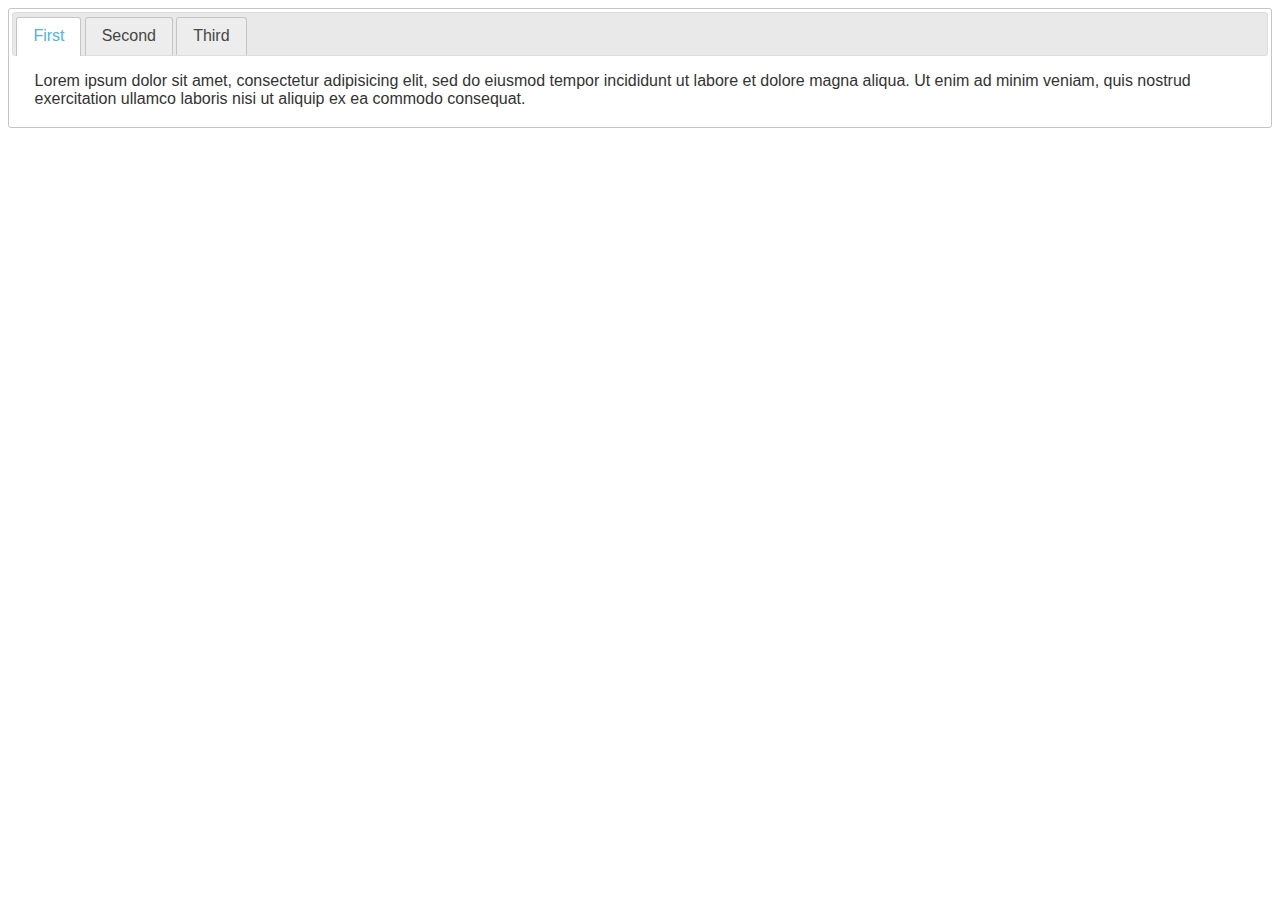
<file: ShadowmappingTool/js/jquery-ui-1_12_1/tabTest.html>
<!DOCTYPE html>
<html lang="en">
<head>
    <meta charset="UTF-8">
    <title>Tabtest</title>
    <link href="jquery-ui.css" rel="stylesheet">
	
	<script src="external/jquery/jquery.js"></script>
	
	
	
</head>
<body>
<div id="tabs">
    <ul>
        <li><a href="#tabs-1">First</a></li>
        <li><a href="#tabs-2">Second</a></li>
        <li><a href="#tabs-3">Third</a></li>
    </ul>
    <div id="tabs-1">Lorem ipsum dolor sit amet, consectetur adipisicing elit, sed do eiusmod tempor incididunt ut labore et dolore magna aliqua. Ut enim ad minim veniam, quis nostrud exercitation ullamco laboris nisi ut aliquip ex ea commodo consequat.</div>
    <div id="tabs-2">Phasellus mattis tincidunt nibh. Cras orci urna, blandit id, pretium vel, aliquet ornare, felis. Maecenas scelerisque sem non nisl. Fusce sed lorem in enim dictum bibendum.</div>
    <div id="tabs-3">Nam dui erat, auctor a, dignissim quis, sollicitudin eu, felis. Pellentesque nisi urna, interdum eget, sagittis et, consequat vestibulum, lacus. Mauris porttitor ullamcorper augue.</div>
</div>
<script src="jquery-ui.js"></script>
<script>
		$( "#tabs" ).tabs();
	</script>
	
</body>
</html>
</file>
<file: ShadowmappingTool/css/css.css>
@import url('https://fonts.googleapis.com/css?family=Roboto:400,700');

* {
  text-rendering: optimizeLegibility;
  vertical-align: baseline;
  font-weight: inherit;
  font-style: inherit;
  font-family: inherit;
  font-size: inherit;
  border: 0 none;
  outline: 0;
  padding: 0;
  margin: 0;
  position: relative;
  box-sizing: border-box;
  list-style-type: none;
  font-family: 'Roboto', 'Segoe UI', sans-serif;
}

body {
  font-family: 'Roboto', 'Segoe UI', sans-serif;
  font-weight: 400;
  font-size: 14px;
  line-height: 1.3em;
  color: #333;
  background: transparent linear-gradient(to bottom, #f0f0f0 1px, #B4B4B4 2000px) repeat scroll 0 0;
}

strong  {
  font-weight: 700;
}

.wrapper {
  max-width: 960px;
  margin: 0 auto;
}

header {
  width: 100%;
  padding: 20px;
  background-color: white;
  overflow: hidden;
}
header img {
  float: right;
}
header h1 {
  font-size: 24px;
  font-weight: 400;
  line-height: 1.5em;
}
header h1 span {
  color: #888;
  font-size: 32px;
  font-weight: 400;
}

main {
  margin-bottom: 50px;
}
main #canvas--container {
  width: 100%;
  height: auto;
  padding-bottom: 52%;
  display: block;
  background: green;
}
main #canvas--container.canvasLoaded {
  padding: 0;
}
main #canvas--container canvas {
  display: block;
}
main .switch {
  display: inline-block;
  background: linear-gradient(#efefee, #e2e2e2);
  border: 1px solid;
  border-color: #ddd #bbb #e2e2e2 #ddd;
  border-radius: 0 10px 0 0;
}
main .switch:first-of-type {
  border-left: none;
}
main .switch:hover, main .switch.active {
  background: linear-gradient(#fff, #fbfbfb);
  border-color: #bbb #ddd #fbfbfb #bbb;
  color: #50b4d9;
}
main .switcher {
  margin-bottom: 1rem;
  padding: .5rem;
  width: 100%;
  background: #fbfbfb;
}
main .switcher:not(.active) {
  display: none;
}

.group {
  display: flex;
  justify-content: space-between;
}

.group:after {
  content: '';
  display: table;
  clear: both;
}
.group > .half {
  padding: 1.5rem .7rem 1rem;
  border: 1px solid #c5c5c5;
}
.group > .half > .half:not(:last-child) {
  margin-right: 1.4rem;
}
.half .title {
  position: absolute;
  top: 0;
  left: 50%;
  text-align: center;
  transform: translate(-50%, -50%);
  background: white;
  padding: 0 0.5rem;
  font-size: 16px;
  color: #848484;
}

.flexContainer {
  display: flex;
}
.group button, main .switcher .group select {
  margin-bottom: 2rem;
}
.radio_container label:checked + label.radiolabel {
  background-position: 0 -28px;
  border-color: #bbb #ddd #ddd #bbb;
  color: #50b4d9;
}
.radio_container label.radiolabel {
  display: block;
  float: left;
  padding: 3px 7px;
  margin-left: -1px;
  margin-right: 0;
  border: 1px solid;
  border-color: #ddd #bbb #bbb #ddd;
  cursor: pointer;
  background-image: url("../images/filterControlRadioButtonsBG.png");
  background-repeat: repeat-x;
  border-radius: 0 6px 6px 0;
}
.radio_container label.radiolabel:nth-of-type(2n) {
  border-radius: 6px 0 0 6px;
}
/*
.radio_container input {
  display: none;
}
*/
main label, main input, main select, main button {
  display: block;
}
main button {
  padding: .5rem 1.4rem;
}
main span {
  display: block;
  margin-bottom: 1rem;
}
main .values {
  width: 100%;
}
main .values span {
  width: calc(100% / 3);
  float: left;
  text-align: center;
}
main .values span:first-of-type {
  text-align: left;
}
main .values span:last-of-type {
  text-align: right;
}
main .values:after {
  content: '';
  display: table;
  clear: both;
}
main #rotateX + .values span, main #rotateY + .values span, main #rotateZ + .values span {
  margin-bottom: 0;
}
main .toggleCheckbox {
  display: none;
}
main .toggleCheckbox + label {
  padding: .2rem 1rem;
  margin-bottom: .45rem;
  background: linear-gradient(#fffefe, #efefee);
  border: 1px solid;
  border-color: #ddd #bbb #bbb #ddd;
  border-radius: 6px;
}
main .toggleCheckbox:checked + label {
  background: linear-gradient(#efefee, #fffefe);
  border-color: #bbb #ddd #ddd #bbb;
  color: #50b4d9;
}

footer {
  width: 100%;
  min-height: 116px;
  background-color: #808080;
  padding: 20px;
  color: white;
}

#toolbar {
  height: 52px;
  display: flex;
  justify-content: space-between;
  margin: .1em 0;
}

#toolbar > * {
  display: inline-block;
  flex: 1 1 auto;
  border: 2px solid rgba(128, 128, 128, 0.5);
}
#toolbar > *:not(:last-child) {
  margin-right: .1em;
}
#toolbar > div {
  flex: 0 0 auto;
}

#toolbar button {
  border-radius: 0;
  padding: 0.3rem 1rem;
  margin: 0;
  background: white;
}

#toolbar button:hover {
  color: #50b4d9;
}

#geometry, #custom {
  width: calc(100%);
}

main .tooltip {
  z-index: 1;
  cursor: help;
  display: inline-block;
  position: absolute;
  top: 0;
  right: 0;
}
main .tooltip:hover {
  z-index: 2;
}
main .tooltip .tooltipButton {
  border: 2px solid #959595;
  border-radius: 50%;
  color: #959595;
  display: inline-block;
  width: 1rem;
  height: 1rem;
  text-align: center;
  padding: .2rem;
  -webkit-transition: all 0.15s ease-out 0s;
  -moz-transition: all 0.15s ease-out 0s;
  -o-transition: all 0.15s ease-out 0s;
  transition: all 0.15s ease-out 0s;
}
main .tooltip .tooltipButton:before {
  content: 'i';
  font-size: .7rem;
  position: absolute;
  top: 50%;
  left: 50%;
  -webkit-transform: translate(-50%, -50%);
  transform: translate(-50%, -50%);
}
main .tooltip .tooltipContent {
  opacity: 0;
  position: absolute;
  top: 1.7rem;
  left: 0;
  background: white;
  width: 10rem;
  pointer-events: none;
  padding: .5rem;
  border: 2px solid #3071a9;
  font-size: .8rem;
  z-index: 2;
  -webkit-transform: translateY(-1rem);
  transform: translateY(-1rem);
  -webkit-transition: all 0.15s ease-out 0s;
  -moz-transition: all 0.15s ease-out 0s;
  -o-transition: all 0.15s ease-out 0s;
  transition: all 0.15s ease-out 0s;
}
main .tooltip .tooltipContent:before {
  content: '';
  height: 0;
  width: 0;
  border-bottom: .5rem solid #3071a9;
  border-left: .5rem solid transparent;
  border-right: .5rem solid transparent;
  position: absolute;
  top: calc(-.5rem - 2px);
  left: -2px;
  box-sizing: border-box;
}
main .tooltip:hover .tooltipButton {
  border-color: #3071a9;
  color: #3071a9;
}
main .tooltip:hover .tooltipContent {
  opacity: 1;
  pointer-events: all;
  -webkit-transform: translateY(0);
  transform: translateY(0);
}
main .tooltipButton:hover ~ .tooltipContent {
  max-height: 10rem;
}

main [id^="rotate"] + .values span {
  margin-bottom: 0;
}

.button + label {
  padding: .2rem 1rem;
  margin-bottom: .45rem;
  background: linear-gradient(#fffefe, #efefee);
  border: 1px solid;
  border-color: #ddd #bbb #bbb #ddd;
  border-radius: 6px;
}

.button:active + label {
  background: linear-gradient(#efefee, #fffefe);
  border-color: #bbb #ddd #ddd #bbb;
  color: #50b4d9;
}

.colorPicker {
  width: 100%;
}

.margintop {
  margin-top: 5px;
}

#tabs ul li a {
  min-width: 6rem;
  height: 3rem;
  display: block;
  padding: .8rem 1.5rem 1rem 1rem;
}
#tabs ul li span {
  position: absolute;
  top: .2rem;
  right: .1rem;
  cursor: pointer;
}

input[type=range] {
  -webkit-appearance: none;
  margin: 5px 0;
  width: 100%;
}
input[type=range]:focus {
  outline: none;
}
input[type=range]::-webkit-slider-runnable-track {
  width: 100%;
  height: 5px;
  cursor: pointer;
  animate: 0.2s;
  box-shadow: 1px 1px 1px rgba(0, 0, 0, 0.3), 0px 0px 1px rgba(13, 13, 13, 0.3);
  background: #50b4d9;
  border-radius: 1.3px;
  border: 0.2px solid rgba(0, 0, 0, 0.3);
}
input[type=range]::-webkit-slider-thumb {
  box-shadow: 1px 1px 1px rgba(0, 0, 0, 0.5), 0px 0px 1px rgba(13, 13, 13, 0.5);
  border: 1px solid rgba(0, 0, 0, 0.5);
  height: 20px;
  width: 10px;
  border-radius: 3px;
  background: #ffffff;
  cursor: pointer;
  -webkit-appearance: none;
  margin-top: -9px;
}
input[type=range]:focus::-webkit-slider-runnable-track {
  background: #50b4d9;
}
input[type=range]::-moz-range-track {
  width: 100%;
  height: 5px;
  cursor: pointer;
  animate: 0.2s;
  box-shadow: 1px 1px 1px rgba(0, 0, 0, 0.3), 0px 0px 1px rgba(13, 13, 13, 0.3);
  background: #50b4d9;
  border-radius: 1.3px;
  border: 0.2px solid rgba(0, 0, 0, 0.3);
}
input[type=range]::-moz-range-thumb {
  box-shadow: 1px 1px 1px rgba(0, 0, 0, 0.5), 0px 0px 1px rgba(13, 13, 13, 0.5);
  border: 1px solid rgba(0, 0, 0, 0.5);
  height: 20px;
  width: 10px;
  border-radius: 3px;
  background: #ffffff;
  cursor: pointer;
}
input[type=range]::-ms-track {
  width: 100%;
  height: 5px;
  cursor: pointer;
  animate: 0.2s;
  background: transparent;
  border-color: transparent;
  border-width: 16px 0;
  color: transparent;
}
input[type=range]::-ms-fill-lower {
  background: #50b4d9;
  border: 0.2px solid rgba(0, 0, 0, 0.5);
  border-radius: 2.6px;
  box-shadow: 1px 1px 1px #000000, 0px 0px 1px #0d0d0d;
}
input[type=range]::-ms-fill-upper {
  background: #50b4d9;
  border: 0.2px solid rgba(0, 0, 0, 0.5);
  border-radius: 2.6px;
  box-shadow: 1px 1px 1px #000000, 0px 0px 1px #0d0d0d;
}
input[type=range]::-ms-thumb {
  box-shadow: 1px 1px 1px #000000, 0px 0px 1px #0d0d0d;
  border: 1px solid rgba(0, 0, 0, 0.5);
  height: 20px;
  width: 10px;
  border-radius: 3px;
  background: #ffffff;
  cursor: pointer;
}
input[type=range]:focus::-ms-fill-lower {
  background: #50b4d9;
}
input[type=range]:focus::-ms-fill-upper {
  background: #50b4d9;
}
</file>
